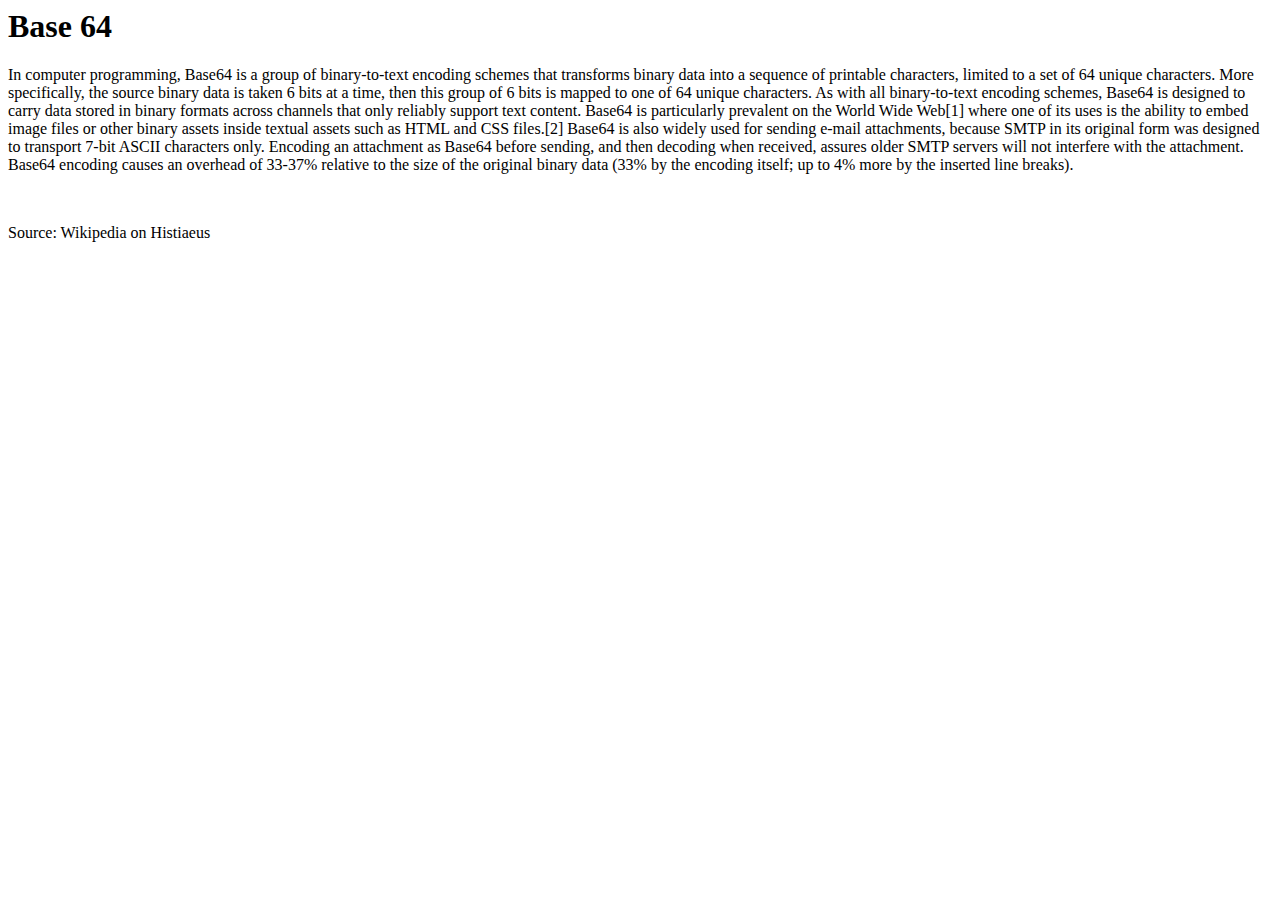
<file: techtreasurerhunt-round4(1)/index.html>
<html lang="en">

<head>
    <meta charset="UTF-8">
    <meta name="viewport" content="width=device-width, initial-scale=1.0">
    <meta http-equiv="X-UA-Compatible" content="ie=edge">
    <title>On Histiaeus</title>
</head>

<body>
    <h1>Base 64</h1>
    <p> In computer programming, Base64 is a group of binary-to-text encoding schemes that transforms binary data into a
        sequence of printable characters, limited to a set of 64 unique characters. More specifically, the source binary
        data is taken 6 bits at a time, then this group of 6 bits is mapped to one of 64 unique characters.

        As with all binary-to-text encoding schemes, Base64 is designed to carry data stored in binary formats across
        channels that only reliably support text content. Base64 is particularly prevalent on the World Wide Web[1]
        where one of its uses is the ability to embed image files or other binary assets inside textual assets such as
        HTML and CSS files.[2]

        Base64 is also widely used for sending e-mail attachments, because SMTP in its original form was designed to
        transport 7-bit ASCII characters only. Encoding an attachment as Base64 before sending, and then decoding when
        received, assures older SMTP servers will not interfere with the attachment.

        Base64 encoding causes an overhead of 33-37% relative to the size of the original binary data (33% by the
        encoding itself; up to 4% more by the inserted line breaks).</p>
    <br>
    <p> Source: Wikipedia on Histiaeus </p>
    <!-- VEVDSFRSRUFTVVJFUkhVTlR7SEVMTE9XT1JMRH0=,
     VEVDSFRSRUFTVVJFUkhVTlR7U1ZDRUFDTUFOREFDTVd9,
     VEVDSFRSRUFTVVJFUkhVTlR7dHJ5YWdhaW59-->

</body>

</html>
</file>
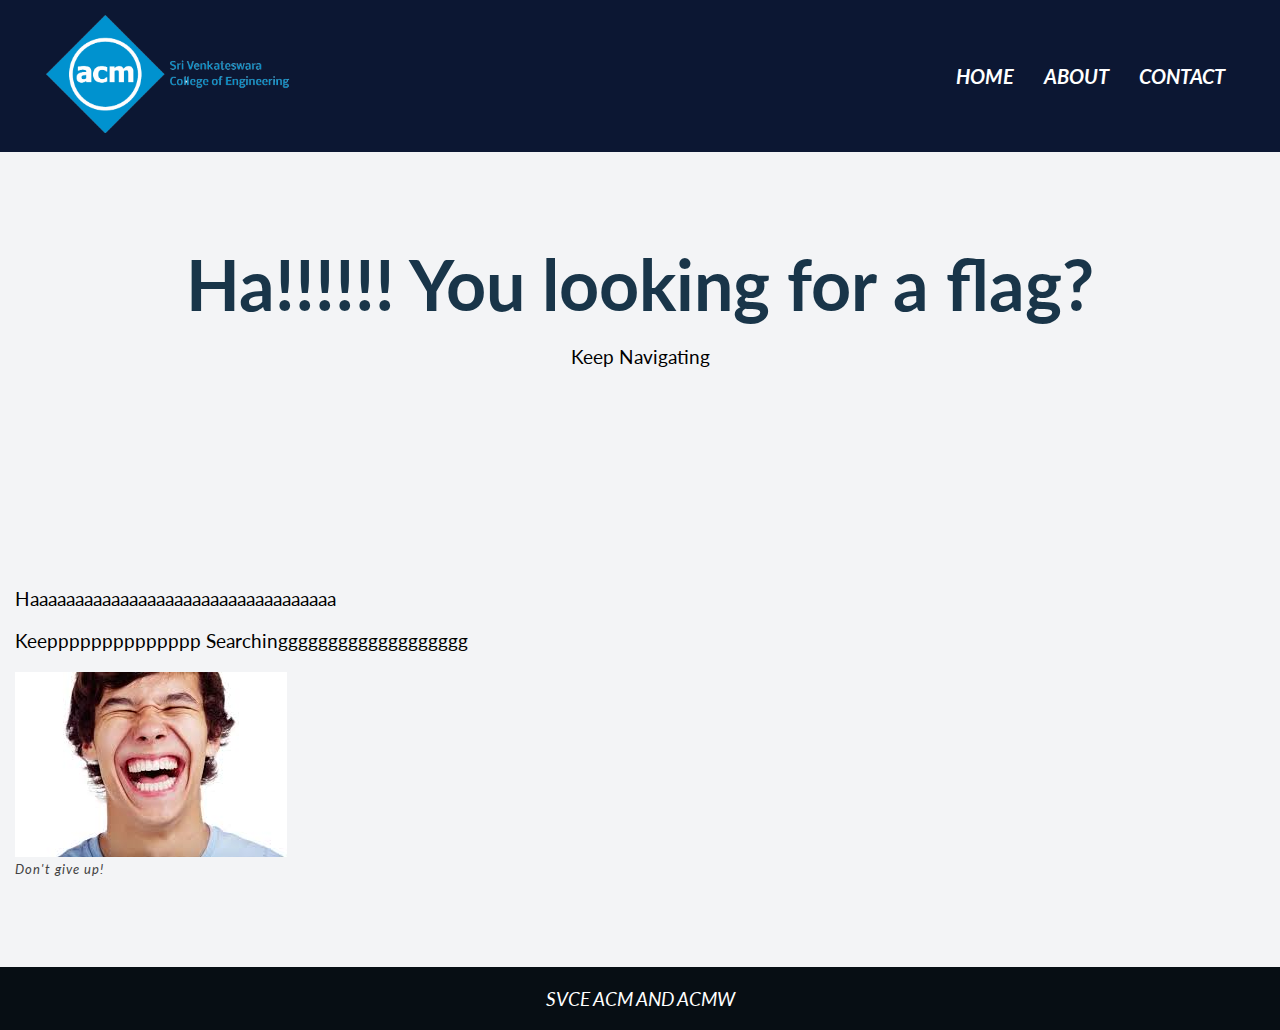
<file: techtreasurerhunt-round4(2)/index.html>
<!DOCTYPE html>
<html lang="en">

<head>
    <meta charset="UTF-8">
    <meta http-equiv="X-UA-Compatible" content="IE=edge">
    <meta name="viewport" content="width=device-width, initial-scale=1.0">
    <link rel="stylesheet" href="style.css">
    <link rel="shortcut icon" href="img/favicon.png" type="image/x-icon">
    <link href="https://fonts.googleapis.com/css2?family=Lato:ital,wght@0,400;0,700;1,400&display=swap"
        rel="stylesheet">
    <title>Home</title>
</head>

<body>
    <header>
        <nav>
            <div class="logo-container">
                <a href="index.html"><img src="image2.png" alt="logo"></a>
            </div>
            <div class="navigation-container">
                <ul>
                    <li><a href="index.html">Home</a></li>
                    <li><a href="about.html">About</a></li>
                    <li><a href="contact.html">Contact</a></li>
                </ul>
            </div>
        </nav>
    </header>
    <section class="banner">
        <h1>Ha!!!!!! You looking for a flag?</h1>
        <p>Keep Navigating</p>

    </section>
    <section class="sec-intro">
        <div class="col">
            <p>Haaaaaaaaaaaaaaaaaaaaaaaaaaaaaaaaaa</p>
            <p>Keepppppppppppppp Searchinggggggggggggggggggg</p>
            <img src="image1.jpeg" alt="person">
            <figcaption>Don't give up!</figcaption>
        </div>
    </section>

    <footer>
        <div class="bottombar"> SVCE ACM AND ACMW</div>
    </footer>

</body>

</html>
</file>
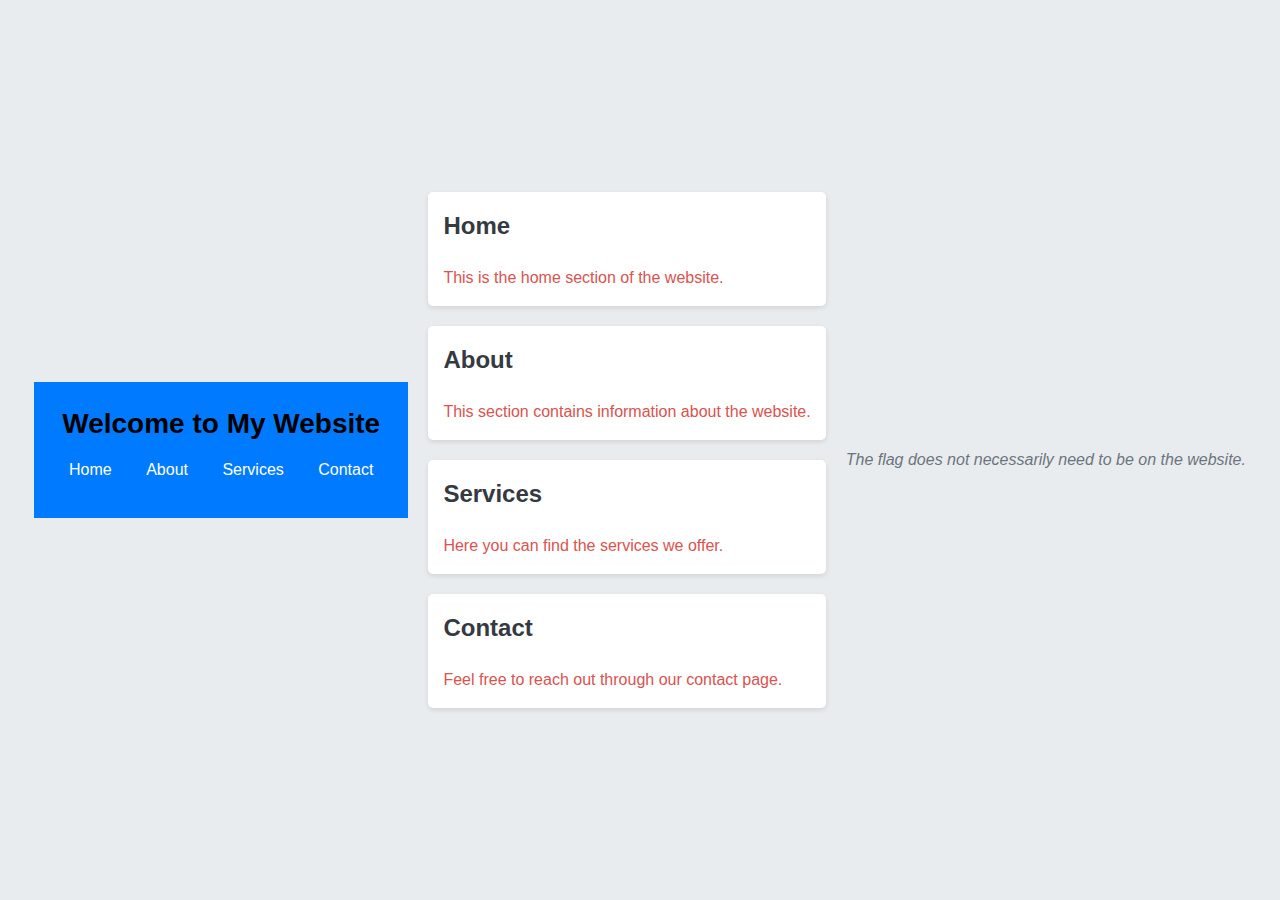
<file: techtreasurerhunt-round4(3)/index.html>
<!DOCTYPE html>
<html lang="en">
<head>
    <meta charset="UTF-8">
    <meta name="viewport" content="width=device-width, initial-scale=1.0">
    <title>My Simple Website</title>
    <link rel="stylesheet" href="style.css">
</head>
<body>
    <header>
        <h1>Welcome to My Website</h1>
        <nav>
            <ul>
                <li><a href="#home">Home</a></li>
                <li><a href="#about">About</a></li>
                <li><a href="#services">Services</a></li>
                <li><a href="#contact">Contact</a></li>
            </ul>
        </nav>
    </header>

    <main>
        <section id="home">
            <h2>Home</h2>
            <p>This is the home section of the website.</p>
        </section>

        <section id="about">
            <h2>About</h2>
            <p>This section contains information about the website.</p>
        </section>

        <section id="services">
            <h2>Services</h2>
            <p>Here you can find the services we offer.</p>
        </section>

        <section id="contact">
            <h2>Contact</h2>
            <p>Feel free to reach out through our contact page.</p>
        </section>
    </main>
    <div>
        The flag does not necessarily need to be on the website.
    </div>

    
</body>
</html>
</file>
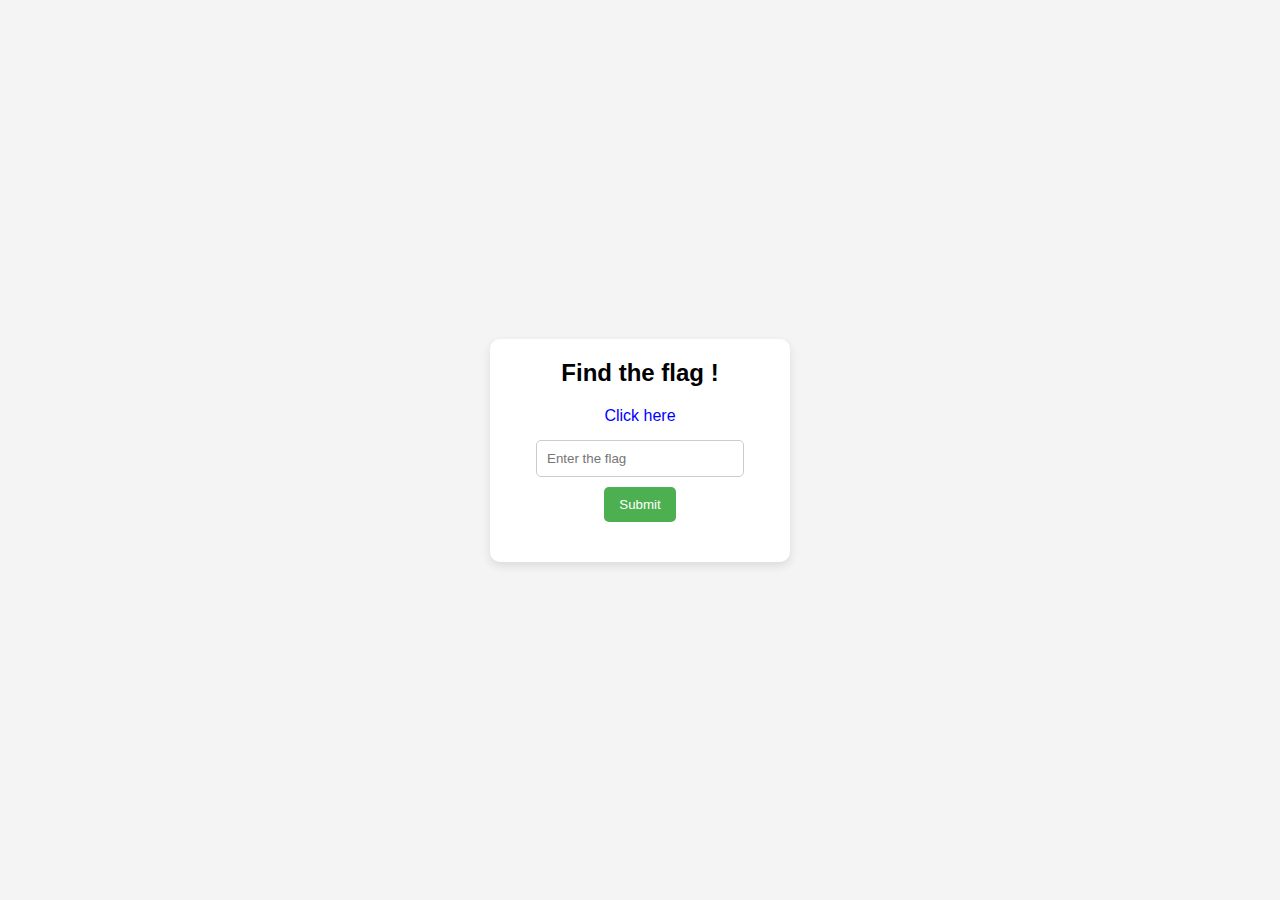
<file: techtreasurerhunt-round5(1)/index.html>
<!DOCTYPE html>
<html lang="en">

<head>
    <meta charset="UTF-8">
    <meta name="viewport" content="width=device-width, initial-scale=1.0">
    <title>Answer Check</title>
    <link rel="stylesheet" href="style.css">
    <script defer src="obfuscated3.js"></script>
</head>

<body>
    <div class="container">
        <h1>Find the flag !</h1>

        <a href="image.jpg" download="image.jpg">Click here</a><br>
        
        <input type="text" id="userInput" placeholder="Enter the flag">
        <button id="checkButton" onclick="checkInput()">Submit</button>
        <p id="result"></p>

    </div>
</body>

</html>
</file>
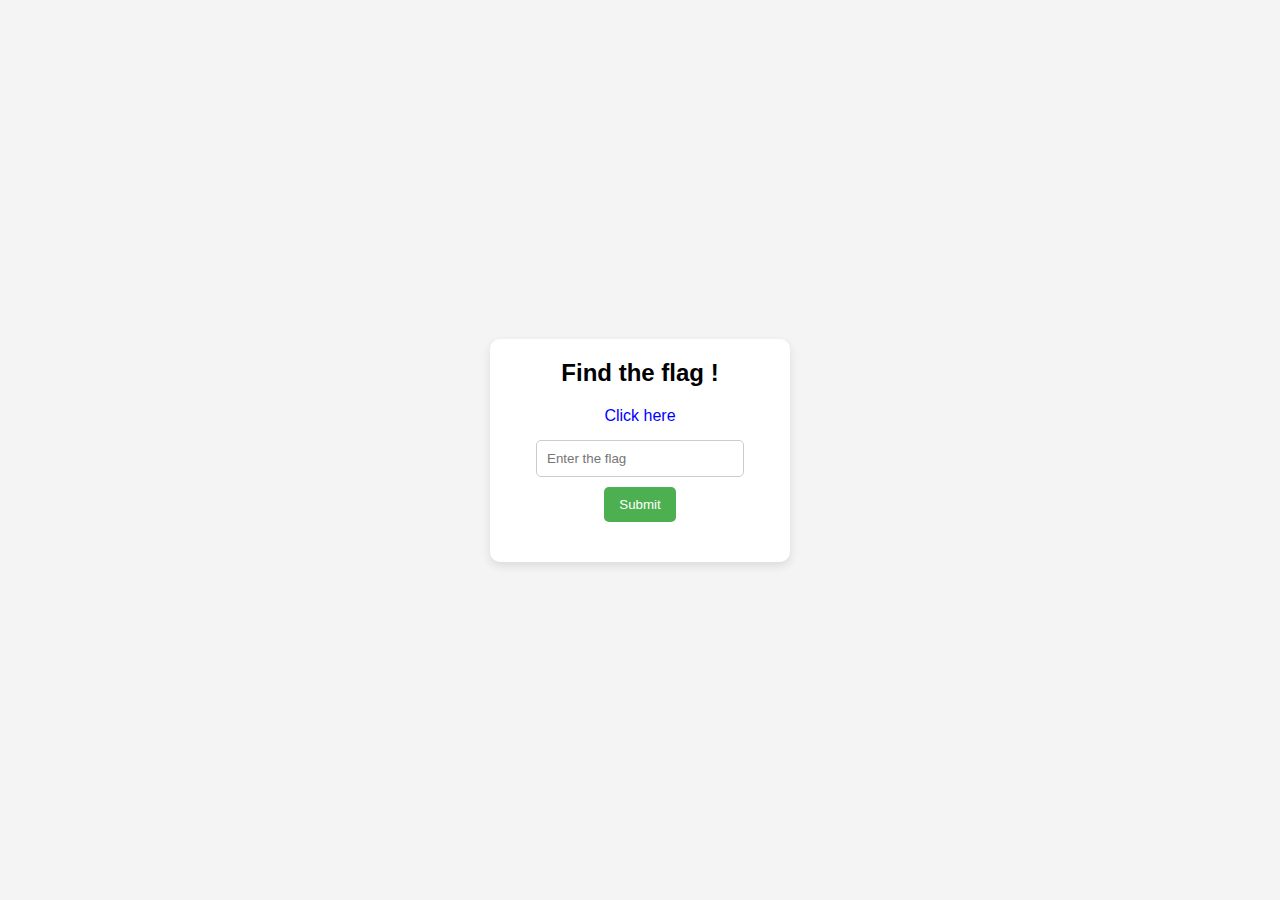
<file: techtreasurerhunt-round5(2)/index.html>
<!DOCTYPE html>
<html lang="en">

<head>
    <meta charset="UTF-8">
    <meta name="viewport" content="width=device-width, initial-scale=1.0">
    <title>Answer Check</title>
    <link rel="stylesheet" href="style.css">
    <script defer src="obfuscated4.js"></script>
</head>

<body>
    <div class="container">
        <h1>Find the flag !</h1>

        <a href="flag2.png">Click here</a>
        
        <input type="text" id="userInput" placeholder="Enter the flag">
        <button id="checkButton" onclick="checkInput()">Submit</button>
        <p id="result"></p>

    </div>
</body>

</html>
</file>
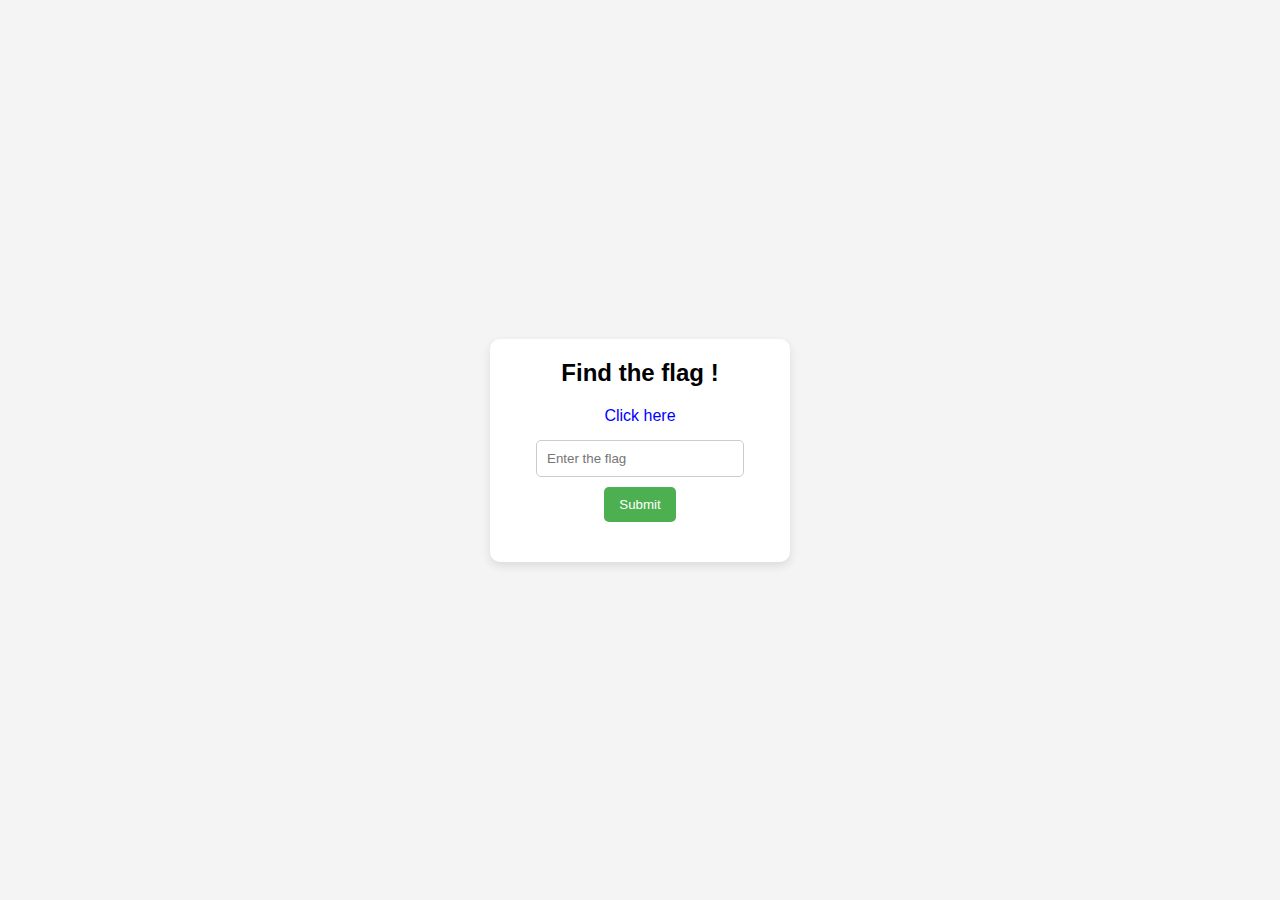
<file: techtreasurerhunt-round4(1)/begin3.html>
<!DOCTYPE html>
<html lang="en">

<head>
    <meta charset="UTF-8">
    <meta name="viewport" content="width=device-width, initial-scale=1.0">
    <title>Answer Check</title>
    <link rel="stylesheet" href="style.css">
    <script defer src="obfuscated.js"></script>
</head>

<body>
    <div class="container">
        <h1>Find the flag !</h1>

        <a href="index.html">Click here</a><br>
        
        <input type="text" id="userInput" placeholder="Enter the flag">
        <button id="checkButton" onclick="checkInput()">Submit</button>
        <p id="result"></p>

    </div>
</body>

</html>
</file>
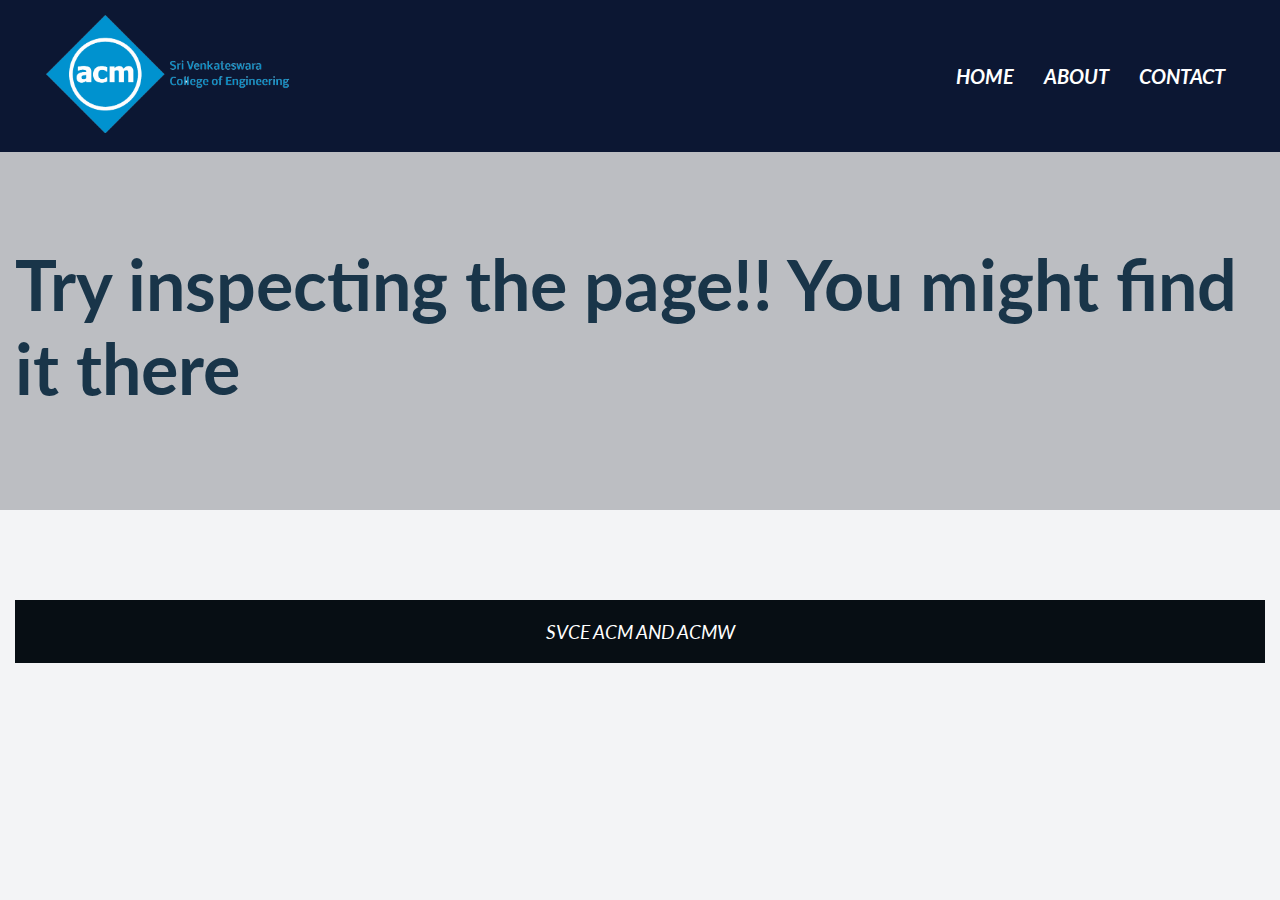
<file: techtreasurerhunt-round4(2)/about.html>
<!DOCTYPE html>
<html lang="en">

<head>
    <meta charset="utf-8" />
    <meta content="IE=edge" http-equiv="X-UA-Compatible" />
    <meta content="width=device-width, initial-scale=1.0" name="viewport" />
    <link href="style.css" rel="stylesheet" />
    <link href="img/favicon.png" rel="shortcut icon" type="image/x-icon" />

    <link href="https://fonts.googleapis.com/css2?family=Lato:ital,wght@0,400;0,700;1,400&amp;display=swap"
        rel="stylesheet" />
    <title>
        About me
    </title>
</head>

<body>
    <header>
        <nav>
            <div class="logo-container">
                <a href="index.html">
                    <img alt="logo" src="image2.png" />
                </a>
            </div>
            <div class="navigation-container">
                <ul>
                    <li>
                        <a href="index.html">
                            Home
                        </a>
                    </li>
                    <li>
                        <a href="about.html">
                            About
                        </a>
                    </li>
                    <li>
                        <a href="contact.html">
                            Contact
                        </a>
                    </li>
                </ul>
            </div>
        </nav>
    </header>
    <section class="about" notify_true="YHYGVIUVUXIWYYMIXnkYWoU7g2YlA3Q1B2Pcf3QpgZavhY9nP2PzCJYnAcD3BmnaBcf5iT==
    ">
        <h1>
            Try inspecting the page!! You might find it there
        </h1>

    </section>

    <section class="why">
        <footer>
            <div class="bottombar">
                SVCE ACM AND ACMW
            </div>
        </footer>
    </section>
</body>

</html>
</file>
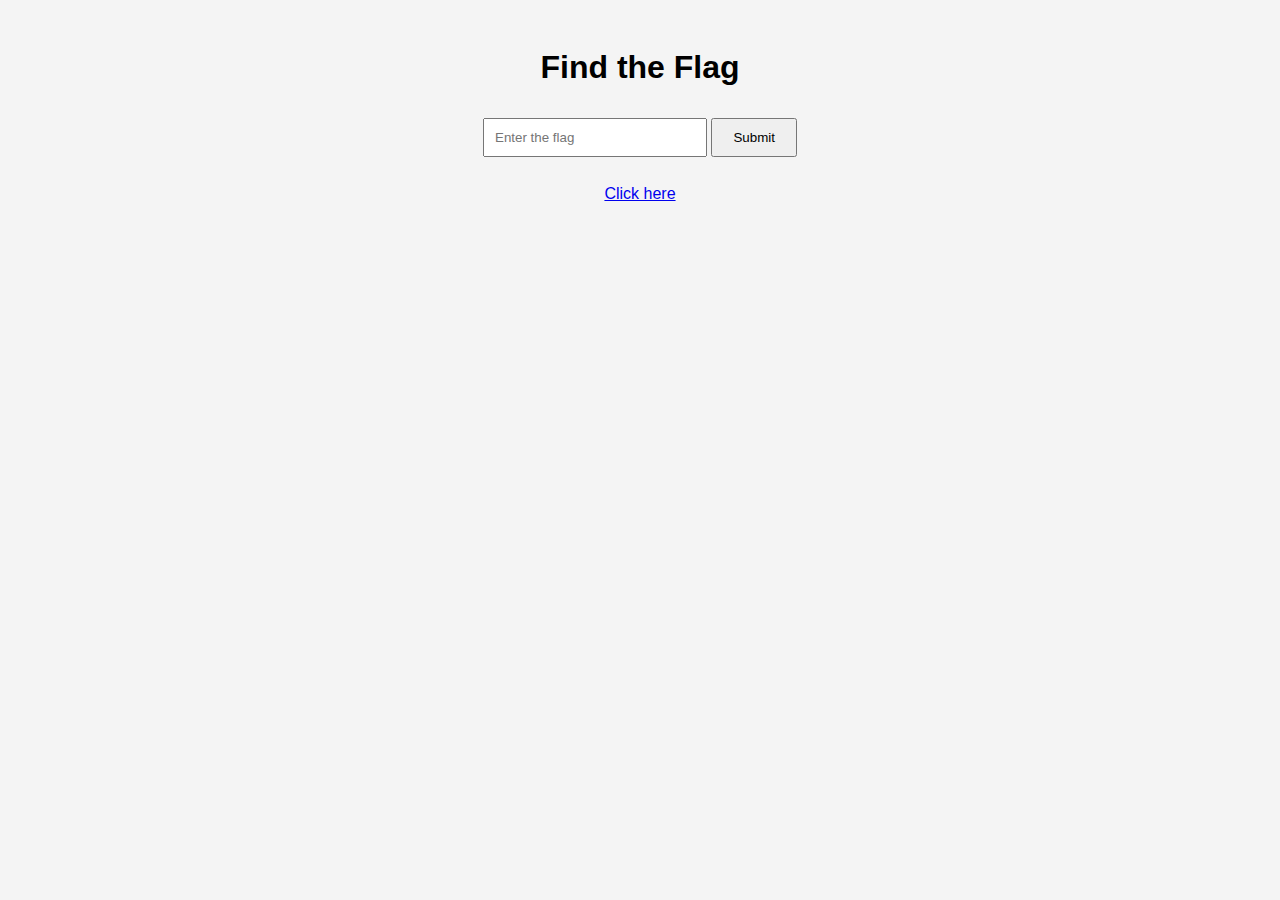
<file: techtreasurerhunt-round4(2)/begin.html>
<!DOCTYPE html>
<html lang="en">
<head>
    <meta charset="UTF-8">
    <meta name="viewport" content="width=device-width, initial-scale=1.0">
    <script defer src="obfuscated1.js"></script>
    <title>Input Validation</title>
    <style>
        body {
            font-family: Arial, sans-serif;
            background-color: #f4f4f4;
            padding: 20px;
            text-align: center;
        }
        input[type="text"] {
            padding: 10px;
            width: 200px;
            margin: 10px 0;
        }
        button {
            padding: 10px 20px;
            cursor: pointer;
        }
        .result {
            margin-top: 20px;
            font-size: 20px;
        }
    </style>
</head>
<body>
    <h1>Find the Flag</h1>
    <input type="text" id="userInput" placeholder="Enter the flag">
    <button onclick="checkInput()">Submit</button><br><br>
    <a href="index.html">Click here</a>
    

    <div class="result" id="result"></div>

    
</body>
</html>
</file>
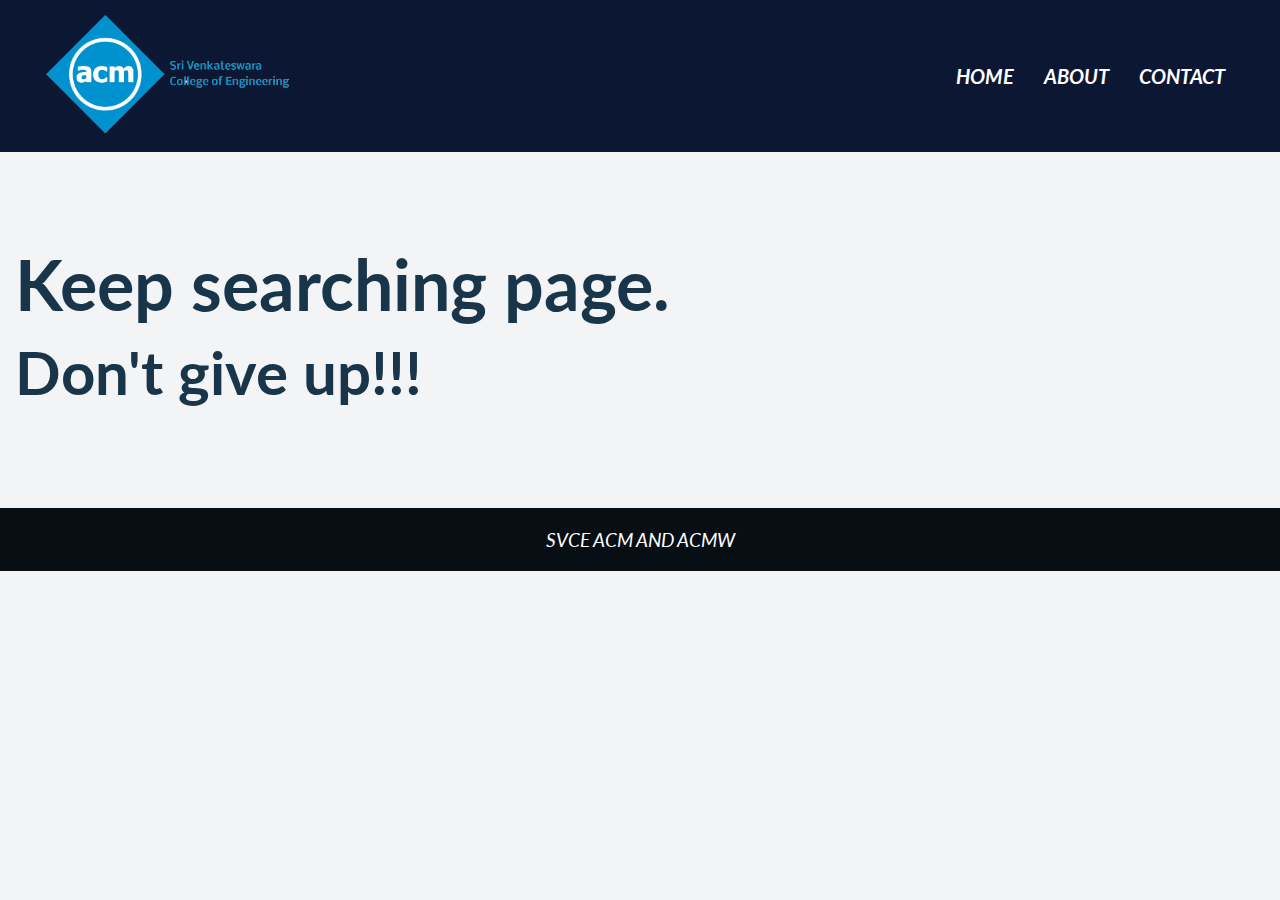
<file: techtreasurerhunt-round4(2)/contact.html>
<!DOCTYPE html>
<html lang="en">

<head>
    <meta charset="UTF-8">
    <meta http-equiv="X-UA-Compatible" content="IE=edge">
    <meta name="viewport" content="width=device-width, initial-scale=1.0">
    <link rel="stylesheet" href="style.css">
    <link rel="shortcut icon" href="img/favicon.png" type="image/x-icon">

    <link href="https://fonts.googleapis.com/css2?family=Lato:ital,wght@0,400;0,700;1,400&display=swap"
        rel="stylesheet">
    <title>Contact me</title>
</head>

<body>
    <header>
        <nav>
            <div class="logo-container">
                <a href="index.html"><img src="image2.png" alt="logo"></a>
            </div>
            <div class="navigation-container">
                <ul>
                    <li><a href="index.html">Home</a></li>
                    <li><a href="about.html">About</a></li>
                    <li><a href="contact.html">Contact</a></li>
                </ul>
            </div>
        </nav>
    </header>
    <section class="contact">
        <div class="contact-wrapper">
            <h1>Keep searching page.</h1>
            <h2> Don't give up!!! </h2>

        </div>
    </section>
    <footer>
        <div class="bottombar">
            SVCE ACM AND ACMW
        </div>
    </footer>

</body>

</html>
</file>
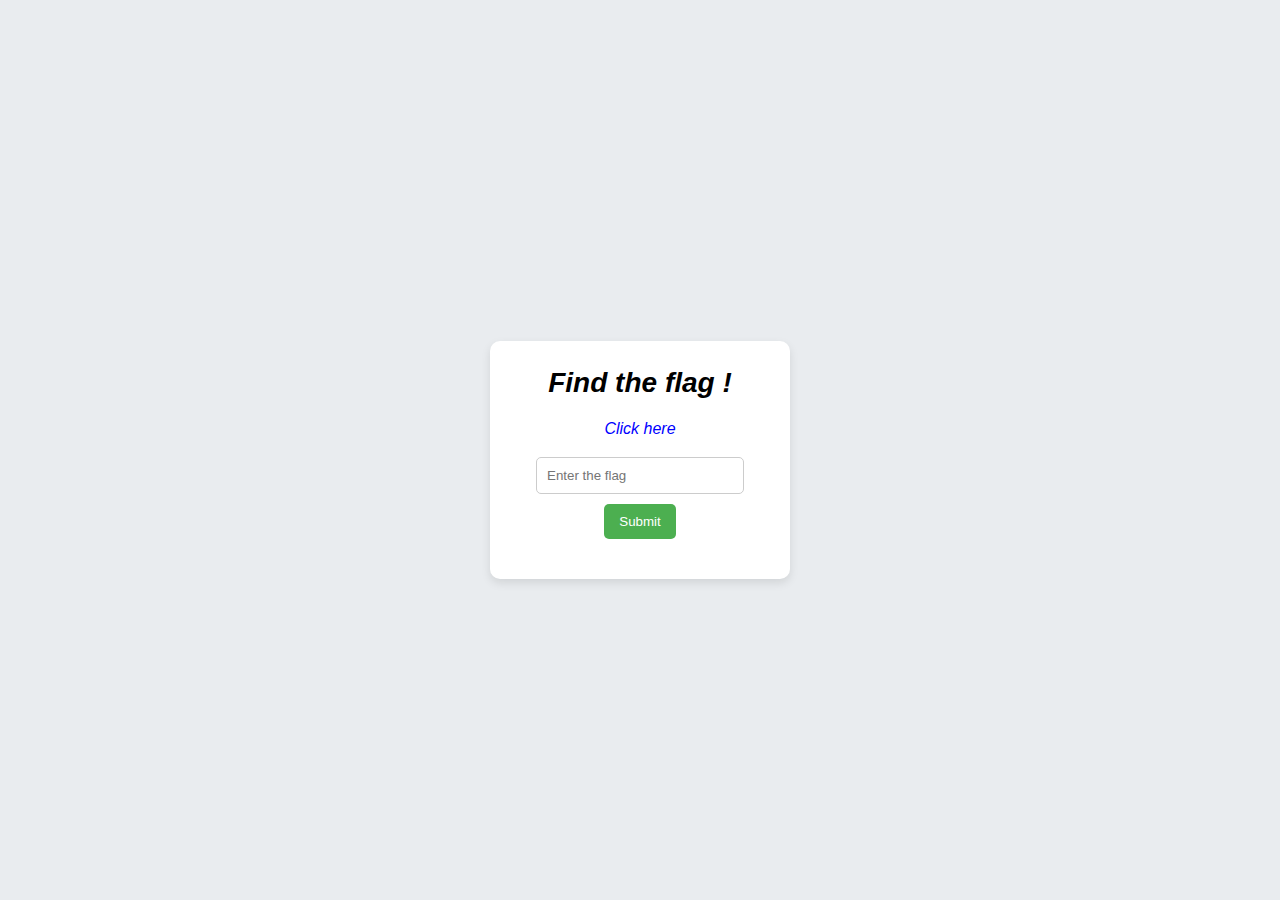
<file: techtreasurerhunt-round4(3)/begin2.html>
<!DOCTYPE html>
<html lang="en">

<head>
    <meta charset="UTF-8">
    <meta name="viewport" content="width=device-width, initial-scale=1.0">
    <title>Answer Check</title>
    <link rel="stylesheet" href="style.css">
    <script defer src="obfuscated2.js"></script>
</head>

<body>
    <div class="container">
        <h1>Find the flag !</h1>

        <a href="index.html">Click here</a><br>
        
        <input type="text" id="userInput" placeholder="Enter the flag">
        <button id="checkButton" onclick="checkInput()">Submit</button>
        <p id="result"></p>

    </div>
</body>

</html>
</file>
<file: techtreasurerhunt-round4(2)/style.css>
* {
    box-sizing: border-box;
  }
  html, body {
    margin: 0;
    padding: 0;
    background-color: #F3F4F6;
    font-family: 'Lato', sans-serif;
    font-size: 1.1rem;
    font-weight: 400;
    
  }
  img {
    max-width: 100%;
    height: auto;
  }
  ul{
    padding: 0;
    margin: 0;
  }
  figcaption {
    font-size:.75rem;
    font-style: italic;
    color: #424242;
    letter-spacing: 1px;
  }
  blockquote {
    padding: 0;
    margin: 0;
  }
  section {
    padding: 90px 15px;
  }
  h1, h2, h3, h4, h5, h6 {
    margin: 0 0 10px;
    color: #193549;
  }
  h1 {
    font-size: 35px;
  }
  h2 {
    font-size: 30px;
  }
  
  @media(min-width: 768px) {
    h1 {
      font-size: 70px;
    }
    h2 {
      font-size: 60px;
    }
  }
   header {
    background-color: #0C1733;
  }
  nav {
    max-width: 1200px;
    margin: 0 auto;
    display: flex;
    align-items: center;
  }
  nav .logo-container {
    max-width: 130px;
  }
  @media (min-width: 768px) {
    nav .logo-container {
      max-width: 250px;
    }
  }
  nav .logo-container a img {
    margin: 15px 5px;
  }
  nav .navigation-container {
    width: 100%;
  }
  nav .navigation-container ul {
    display: flex;
    justify-content: flex-end;
    align-items: center;
  }
  nav .navigation-container ul li {
    list-style: none;
    padding: 0;
    margin: 0;
  }
  nav .navigation-container ul li a {
    text-decoration: none;
    text-transform: uppercase;
    font-weight: 700;
    font-size: 1rem;
    font-style: italic;
    color: #FFFFFF;
    padding: 10px 5px;
    transition: all 0.9s ease-out;
  }
  @media (min-width: 768px) {
    nav .navigation-container ul li a {
      font-size: 1.125rem;
      padding: 30px 15px;
    }
  }
  
  nav .navigation-container ul li a:hover {
    background-color: #37415c;
    color: #E0413D;
  }
  
 
  
  footer .bottombar {
    padding: 20px 15px;
    background-color: #070e14;
    text-align: center;
    font-style: italic;
    color: #FFFFFF;
  }
  
  .banner {
    padding: 90px 15px;
    text-align: center;
  }
  .banner h1 {
    animation: changeColors 5s infinite;
  }
  @keyframes changeColors {
    0%   {color: #FFFFFF;}
    25%  {color: #d1cdcd;}
    50%  {color: #aba7a7;}
    75%  {color: #5e5c5c;}
    100% {color: #000000;}
  }
  
  
  
 
  .about {
    background-color: #bcbec2;
  }
</file>
<file: techtreasurerhunt-round4(3)/style.css>
* {
    margin: 0;
    padding: 0;
    box-sizing: border-box;
}

body {
    font-family: Arial, sans-serif;
    background-color: #f4f4f4;
    color: #333;
    display: flex;
    justify-content: center;
    align-items: center;
    height: 100vh;
}

.container {
    background-color: #fff;
    border-radius: 10px;
    padding: 20px;
    box-shadow: 0 4px 10px rgba(0, 0, 0, 0.1);
    text-align: center;
    width: 300px; 
}

h1 {
    margin-bottom: 20px;
    font-size: 24px;
    color: black; 
}

input[type="text"] {
    width: 80%; 
    padding: 10px;
    border: 1px solid #ccc;
    border-radius: 5px;
    margin-bottom: 10px;
}

button {
    padding: 10px 15px;
    background-color: #4CAF50; 
    color: #fff;
    border: none;
    border-radius: 5px;
    cursor: pointer;
    transition: background-color 0.3s;
}

button:hover {
    background-color: #45a049; 
}

a {
    text-decoration: none;
    color: blue;
    margin-bottom: 15px;
    display: inline-block; 
}

p {
    margin-top: 20px;
    font-size: 16px;
    color: #d9534f; 
}
/* Reset some default styles for better consistency */
* {
    margin: 0;
    padding: 0;
    box-sizing: border-box;
}

body {
    font-family: Arial, sans-serif;
    line-height: 1.6;
    background-color: #e9ecef; /* Light gray background */
    color: #343a40; /* Dark gray text color */
}

header {
    background-color: #007bff; /* Bootstrap primary color */
    color: #fff;
    padding: 20px;
    text-align: center;
}

nav ul {
    list-style-type: none;
}

nav ul li {
    display: inline;
    margin: 0 15px; /* Spacing between navigation items */
}

nav ul li a {
    color: #fff;
    text-decoration: none;
    transition: color 0.3s;
}

nav ul li a:hover {
    color: #ffc107; /* Change color on hover */
}

main {
    padding: 20px;
}

section {
    margin: 20px 0; /* Spacing between sections */
    padding: 15px;
    background-color: #ffffff; /* White background for sections */
    border-radius: 5px; /* Rounded corners */
    box-shadow: 0 2px 5px rgba(0, 0, 0, 0.1); /* Subtle shadow for depth */
}

h1, h2 {
    margin-bottom: 10px; /* Spacing below headers */
}

h1 {
    font-size: 28px; /* Size for main header */
}

h2 {
    font-size: 24px; /* Size for section headers */
}

div {
    text-align: center; /* Center the flag message */
    margin-top: 20px; /* Spacing above the div */
    font-style: italic; /* Italics for emphasis */
    color: #6c757d; /* Muted text color */
}
</file>
<file: techtreasurerhunt-round5(1)/style.css>
* {
    margin: 0;
    padding: 0;
    box-sizing: border-box;
}

body {
    font-family: Arial, sans-serif;
    background-color: #f4f4f4;
    color: #333;
    display: flex;
    justify-content: center;
    align-items: center;
    height: 100vh;
}

.container {
    background-color: #fff;
    border-radius: 10px;
    padding: 20px;
    box-shadow: 0 4px 10px rgba(0, 0, 0, 0.1);
    text-align: center;
    width: 300px; 
}

h1 {
    margin-bottom: 20px;
    font-size: 24px;
    color: black; 
}

input[type="text"] {
    width: 80%; 
    padding: 10px;
    border: 1px solid #ccc;
    border-radius: 5px;
    margin-bottom: 10px;
}

button {
    padding: 10px 15px;
    background-color: #4CAF50; 
    color: #fff;
    border: none;
    border-radius: 5px;
    cursor: pointer;
    transition: background-color 0.3s;
}

button:hover {
    background-color: #45a049; 
}

a {
    text-decoration: none;
    color: blue;
    margin-bottom: 15px;
    display: inline-block; 
}

p {
    margin-top: 20px;
    font-size: 16px;
    color: #d9534f; 
}
</file>
<file: techtreasurerhunt-round5(2)/style.css>
* {
    margin: 0;
    padding: 0;
    box-sizing: border-box;
}

body {
    font-family: Arial, sans-serif;
    background-color: #f4f4f4;
    color: #333;
    display: flex;
    justify-content: center;
    align-items: center;
    height: 100vh;
}

.container {
    background-color: #fff;
    border-radius: 10px;
    padding: 20px;
    box-shadow: 0 4px 10px rgba(0, 0, 0, 0.1);
    text-align: center;
    width: 300px; 
}

h1 {
    margin-bottom: 20px;
    font-size: 24px;
    color: black; 
}

input[type="text"] {
    width: 80%; 
    padding: 10px;
    border: 1px solid #ccc;
    border-radius: 5px;
    margin-bottom: 10px;
}

button {
    padding: 10px 15px;
    background-color: #4CAF50; 
    color: #fff;
    border: none;
    border-radius: 5px;
    cursor: pointer;
    transition: background-color 0.3s;
}

button:hover {
    background-color: #45a049; 
}

a {
    text-decoration: none;
    color: blue;
    margin-bottom: 15px;
    display: inline-block; 
}

p {
    margin-top: 20px;
    font-size: 16px;
    color: #d9534f; 
}
</file>
<file: techtreasurerhunt-round4(1)/style.css>
* {
    margin: 0;
    padding: 0;
    box-sizing: border-box;
}

body {
    font-family: Arial, sans-serif;
    background-color: #f4f4f4;
    color: #333;
    display: flex;
    justify-content: center;
    align-items: center;
    height: 100vh;
}

.container {
    background-color: #fff;
    border-radius: 10px;
    padding: 20px;
    box-shadow: 0 4px 10px rgba(0, 0, 0, 0.1);
    text-align: center;
    width: 300px; 
}

h1 {
    margin-bottom: 20px;
    font-size: 24px;
    color: black; 
}

input[type="text"] {
    width: 80%; 
    padding: 10px;
    border: 1px solid #ccc;
    border-radius: 5px;
    margin-bottom: 10px;
}

button {
    padding: 10px 15px;
    background-color: #4CAF50; 
    color: #fff;
    border: none;
    border-radius: 5px;
    cursor: pointer;
    transition: background-color 0.3s;
}

button:hover {
    background-color: #45a049; 
}

a {
    text-decoration: none;
    color: blue;
    margin-bottom: 15px;
    display: inline-block; 
}

p {
    margin-top: 20px;
    font-size: 16px;
    color: #d9534f; 
}
</file>
